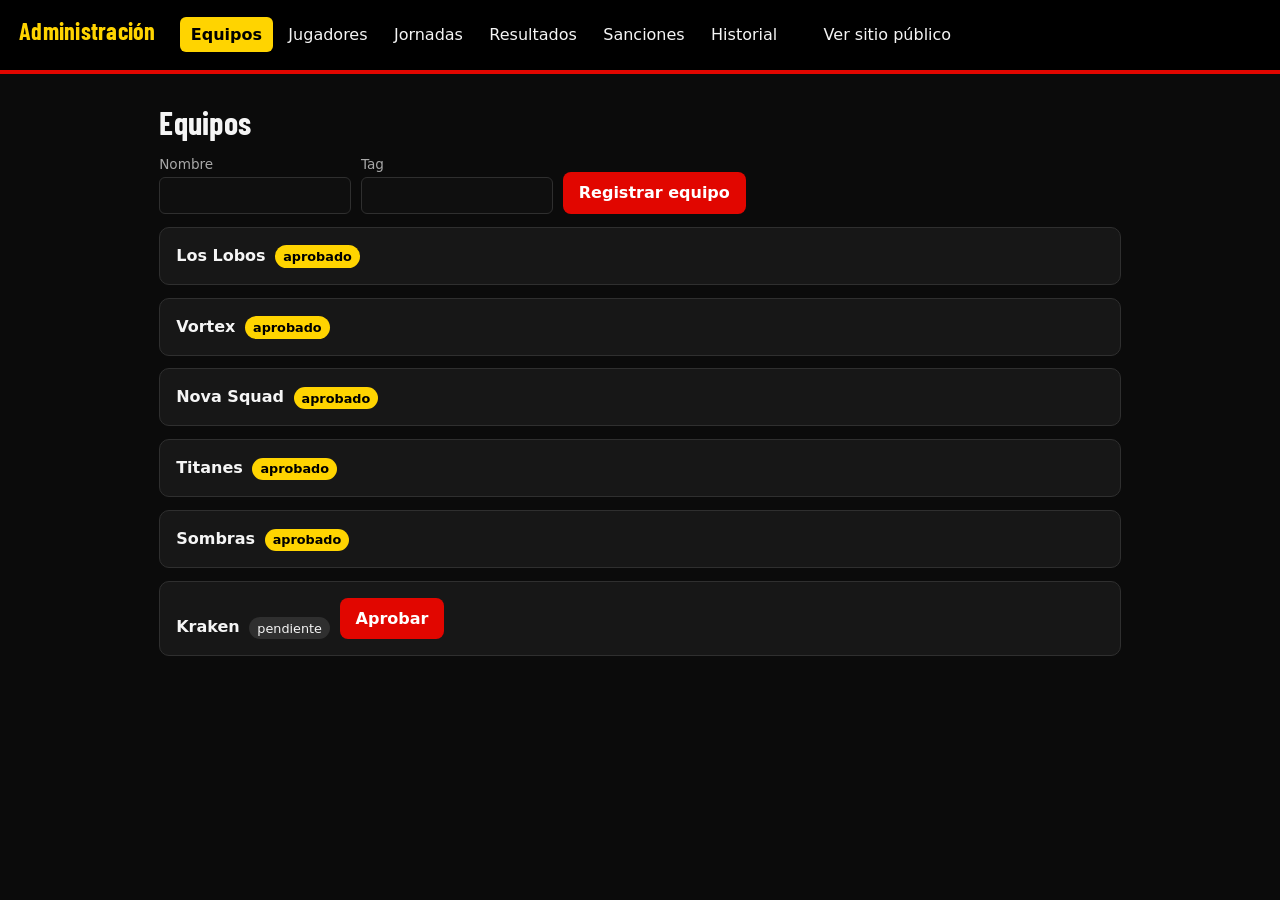
<file: admin.html>
<!doctype html>
<html lang="es">
  <head>
    <meta charset="utf-8" />
    <meta name="viewport" content="width=device-width,initial-scale=1" />
    <title>Administración</title>
    <link
      href="https://fonts.googleapis.com/css2?family=Barlow+Condensed:wght@600;700&display=swap"
      rel="stylesheet"
    />
    <link rel="stylesheet" href="css/styles.css" />
  </head>
  <body>
    <header class="top">
      <span class="brand">Administración</span>
      <nav id="tabs"></nav>
      <nav><a href="index.html">Ver sitio público</a></nav>
    </header>
    <main id="panel"></main>
    <script src="js/data.js"></script>
    <script src="js/scoring.js"></script>
    <script src="js/admin.js"></script>
  </body>
</html>
</file>
<file: css/styles.css>
/* ==========================================================
   COLORES: rojo, negro y amarillo
   ========================================================== */
:root {
  --bg: #0b0b0b; /* negro de fondo */
  --card: #171717; /* negro de tarjetas */
  --ink: #f5f5f5; /* texto */
  --muted: #a8a8a8; /* texto secundario */
  --line: #2f2f2f; /* bordes */
  --red: #e10600; /* rojo principal */
  --red-soft: #ff5a52; /* rojo legible sobre negro (errores) */
  --yellow: #ffd400; /* amarillo de acento */
}

/* ---------- Base ---------- */
* {
  box-sizing: border-box;
}

body {
  margin: 0;
  background: var(--bg);
  color: var(--ink);
  font:
    16px/1.5 system-ui,
    sans-serif;
}

a {
  color: var(--yellow);
}

:focus-visible {
  outline: 3px solid var(--yellow);
  outline-offset: 2px;
}

/* ---------- Títulos ---------- */
h1,
h2,
h3,
.brand {
  font-family: "Barlow Condensed", "Arial Narrow", sans-serif;
  letter-spacing: 0.01em;
  margin: 0 0 0.5rem;
}

h1 {
  font-size: clamp(2.6rem, 8vw, 5rem);
  line-height: 0.95;
}

h2 {
  font-size: 2rem;
}

/* ---------- Cabecera y navegación ---------- */
header.top {
  display: flex;
  flex-wrap: wrap;
  gap: 0.5rem 1.5rem;
  align-items: center;
  padding: 0.8rem 1.2rem;
  background: #000;
  border-bottom: 4px solid var(--red);
  position: sticky;
  top: 0;
  z-index: 10;
}

.brand {
  font-size: 1.5rem;
  font-weight: 700;
  color: var(--yellow);
}

nav {
  display: flex;
  flex-wrap: wrap;
  gap: 0.25rem;
}

nav a,
nav button {
  color: var(--ink);
  text-decoration: none;
  padding: 0.35rem 0.7rem;
  border-radius: 6px;
  background: none;
  border: 0;
  font: inherit;
  cursor: pointer;
}

nav a:hover {
  background: var(--red);
}

nav a.on,
nav button.on {
  background: var(--yellow);
  color: #000;
  font-weight: 600;
}

/* ---------- Contenido ---------- */
main {
  max-width: 1000px;
  margin: 0 auto;
  padding: 1.5rem 1.2rem 4rem;
}

.hero {
  padding: 2.5rem 0 1.5rem;
  border-left: 8px solid var(--red);
  padding-left: 1.2rem;
  margin-bottom: 1.5rem;
}

.hero p {
  max-width: 55ch;
  color: var(--muted);
  font-size: 1.1rem;
}

.muted {
  color: var(--muted);
}

.err {
  color: var(--red-soft);
  font-weight: 600;
}

/* ---------- Tarjetas y rejilla ---------- */
.card {
  background: var(--card);
  border: 1px solid var(--line);
  border-radius: 10px;
  padding: 1rem;
  margin-bottom: 1rem;
}

a.card {
  color: inherit;
  text-decoration: none;
  display: block;
}

a.card:hover {
  border-color: var(--yellow);
}

.grid {
  display: grid;
  grid-template-columns: repeat(auto-fill, minmax(210px, 1fr));
  gap: 1rem;
}

/* ---------- Tablas ---------- */
.wrap {
  overflow-x: auto;
}

table {
  width: 100%;
  border-collapse: collapse;
  background: var(--card);
}

th,
td {
  padding: 0.55rem 0.7rem;
  text-align: left;
  border-bottom: 1px solid var(--line);
  white-space: nowrap;
}

th {
  font-size: 0.85rem;
  color: var(--yellow);
  font-weight: 600;
  border-bottom: 2px solid var(--red);
}

td.n,
th.n {
  text-align: right;
  font-variant-numeric: tabular-nums;
}

/* El líder de la tabla lleva una barra amarilla */
tr.top1 td:first-child {
  box-shadow: inset 4px 0 var(--yellow);
  font-weight: 700;
}

/* ---------- Etiquetas ---------- */
.tag {
  display: inline-block;
  padding: 0.1rem 0.5rem;
  border-radius: 99px;
  background: var(--line);
  font-size: 0.8rem;
}

.tag.ok {
  background: var(--yellow);
  color: #000;
  font-weight: 600;
}

/* ---------- Botones ---------- */
a.btn,
button.btn {
  display: inline-block;
  background: var(--red);
  color: #fff;
  border: 0;
  border-radius: 8px;
  padding: 0.55rem 1rem;
  font: inherit;
  font-weight: 600;
  cursor: pointer;
  text-decoration: none;
}

a.btn:hover,
button.btn:hover {
  background: var(--yellow);
  color: #000;
}

button.ghost {
  background: none;
  color: var(--ink);
  border: 1px solid var(--line);
  border-radius: 8px;
  padding: 0.55rem 1rem;
  font: inherit;
  cursor: pointer;
}

/* ---------- Formularios ---------- */
.row,
form.row {
  display: flex;
  flex-wrap: wrap;
  gap: 0.6rem;
  align-items: end;
  margin-bottom: 0.8rem;
}

label {
  display: flex;
  flex-direction: column;
  font-size: 0.85rem;
  color: var(--muted);
  gap: 0.2rem;
}

input,
select {
  font: inherit;
  padding: 0.45rem 0.6rem;
  border: 1px solid var(--line);
  border-radius: 6px;
  background: #0f0f0f;
  color: var(--ink);
}

input[type="number"] {
  width: 5rem;
}
</file>
